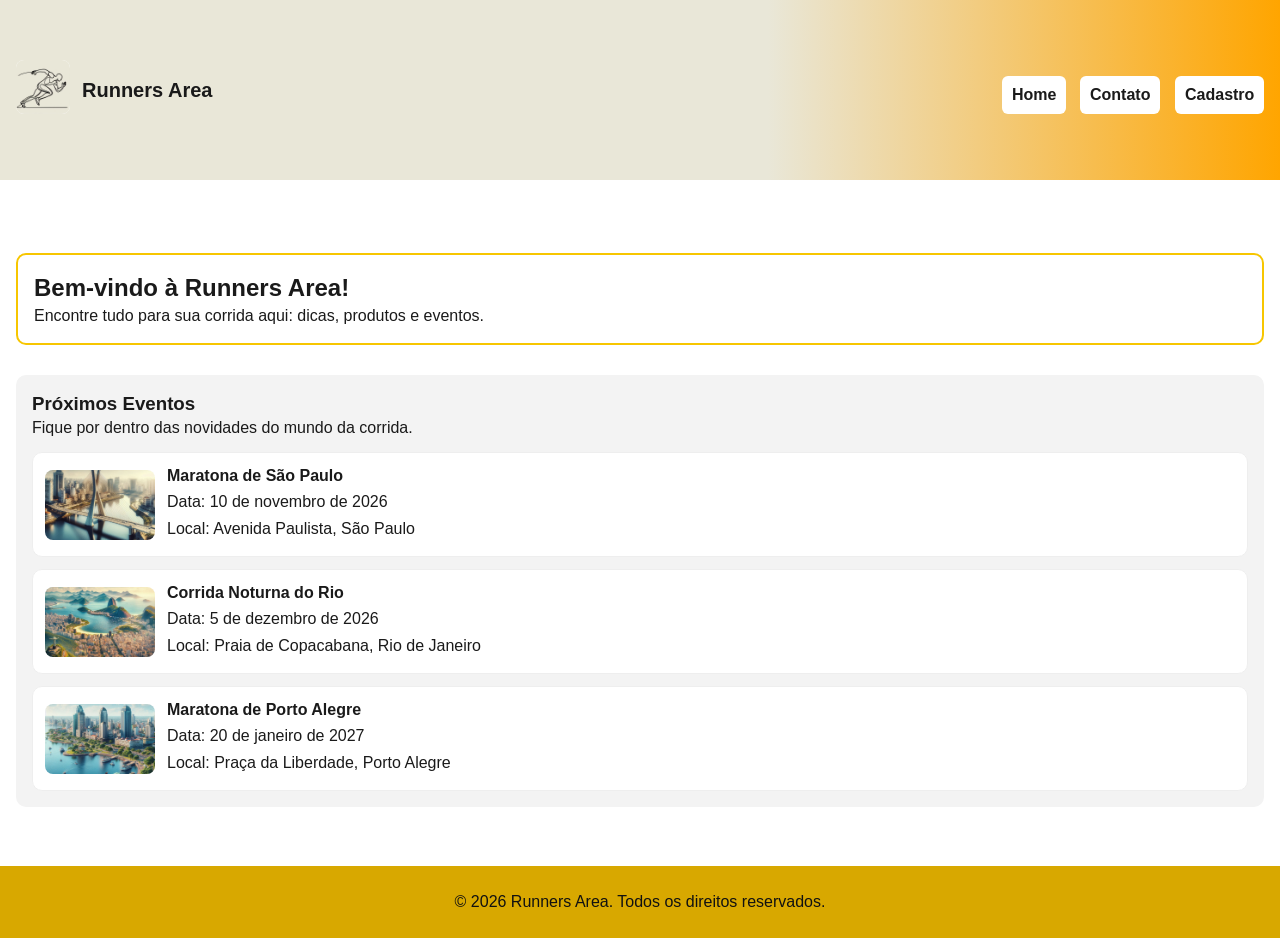
<file: Atividade_CSS/index.html>
<!DOCTYPE html>
<html lang="pt-BR">

<head>
    <meta charset="UTF-8">
    <meta name="viewport" content="width=device-width, initial-scale=1.0">
    <link rel="stylesheet" href="style.css">
    <title>Home | Runners Area</title>
</head>

<body>
    <header>
        <div id="logo">
            <a href="index.html"><img id="logo-img" src="images/logo.jpg" alt="logo"></a>
            <h1>Runners Area</h1>
        </div>

        <nav>
            <ul>
                <li><a href="index.html">Home</a></li>
                <li><a href="pages/contato.html">Contato</a></li>
                <li><a href="pages/cadastro.html">Cadastro</a></li>
            </ul>
        </nav>
    </header>

    <main>
        <div id="header-main">
            <h2>Bem-vindo à Runners Area!</h2>
            <p>Encontre tudo para sua corrida aqui: dicas, produtos e eventos.</p>
        </div>

        <section id="proximos-eventos">
            <h3>Próximos Eventos</h3>
            <p>Fique por dentro das novidades do mundo da corrida.</p>

            <article class="evento">
                <img src="images/sp.jpg" alt="Maratona de São Paulo">
                <div class="dados-evento">
                    <h4>Maratona de São Paulo</h4>
                    <p class="data">Data: 10 de novembro de 2026</p>
                    <p class="local">Local: Avenida Paulista, São Paulo</p>
                </div>
            </article>

            <article class="evento">
                <img src="images/rj.jpg" alt="Corrida Noturna do Rio">
                <div class="dados-evento">
                    <h4>Corrida Noturna do Rio</h4>
                    <p class="data">Data: 5 de dezembro de 2026</p>
                    <p class="local">Local: Praia de Copacabana, Rio de Janeiro</p>
                </div>
            </article>

            <article class="evento">
                <img src="images/rs.jpg" alt="Meia Maratona de Porto Alegre">
                <div class="dados-evento">
                    <h4>Maratona de Porto Alegre</h4>
                    <p class="data">Data: 20 de janeiro de 2027</p>
                    <p class="local">Local: Praça da Liberdade, Porto Alegre</p>
                </div>
            </article>
        </section>
    </main>

    <footer>
        <p>&copy; 2026 Runners Area. Todos os direitos reservados.</p>
    </footer>
</body>

</html>
</file>
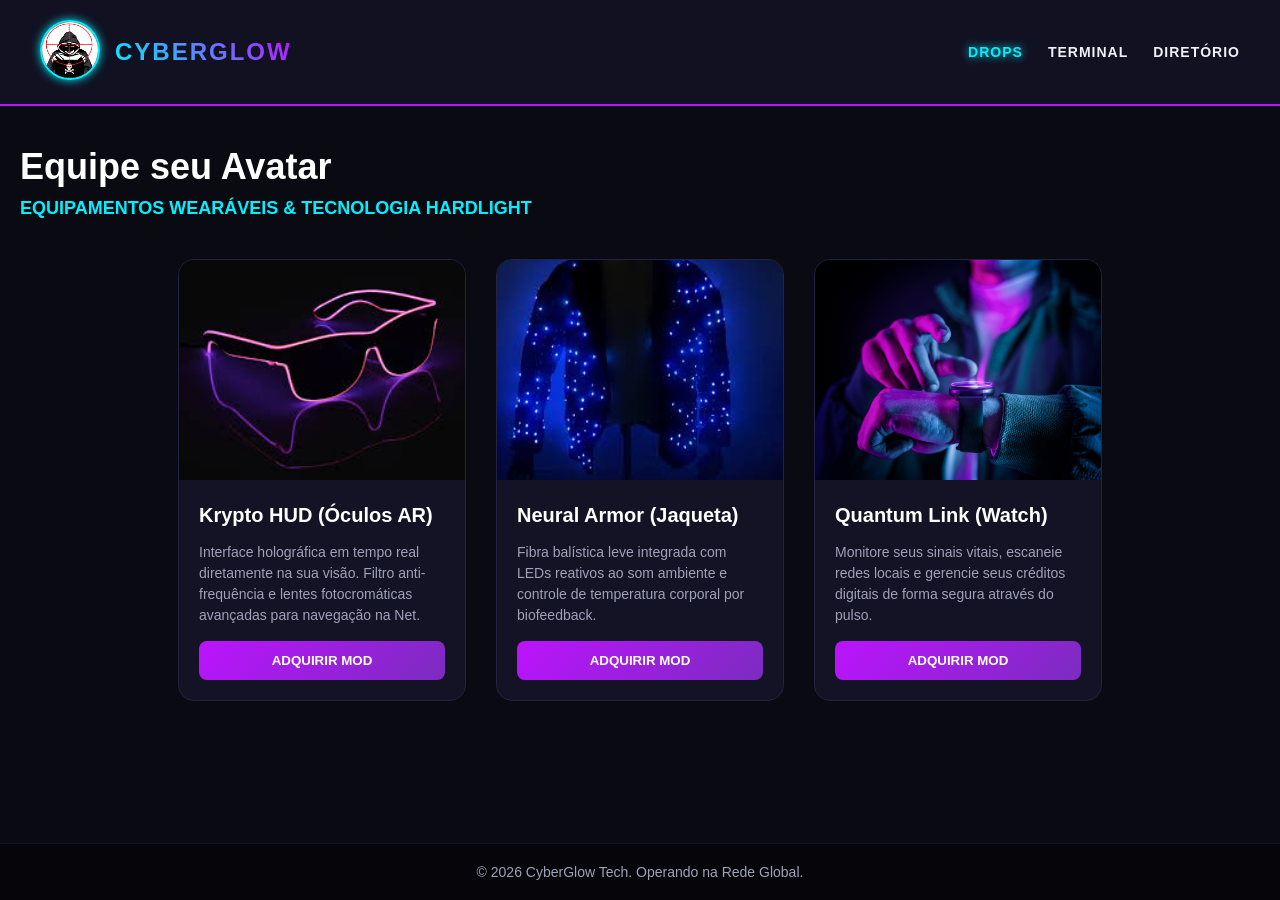
<file: BootStrap/index.html>
<!DOCTYPE html>
<html lang="pt-BR">
<head>
    <meta charset="UTF-8">
    <meta name="viewport" content="width=device-width, initial-scale=1.0">
    <link rel="stylesheet" href="style.css">
    <title>CyberGlow Tech</title>
</head>
<body>
    <header>
        <div id="logo">
            <a href="index.html"><img id="logo-img" src="fotos/logo_cyber.png" alt="CyberGlow Logo"></a>
            <h1>CyberGlow</h1>
        </div>
        <nav class="navbar">
            <div class="navbar-nav">
                <a class="nav-link active" href="index.html">Drops</a>
                <a class="nav-link" href="pages/Contato.html">Terminal</a>
                <a class="nav-link" href="pages/Sobre.html">Diretório</a>
            </div>
        </nav>
    </header>

    <main>
        <div id="header-main">
            <h2>Equipe seu Avatar</h2>
            <h3>Equipamentos Wearáveis & Tecnologia Hardlight</h3>
        </div>

        <section class="container">
            <article class="card">
                <img class="card-img-top" src="fotos/oculos_neon.jpg" alt="Óculos VR">
                <div class="card-body">
                    <h4 class="card-title">Krypto HUD (Óculos AR)</h4>
                    <p class="card-text">Interface holográfica em tempo real diretamente na sua visão. Filtro anti-frequência e lentes fotocromáticas avançadas para navegação na Net.</p>
                    <a href="produtos/oculos.html"><button>Adquirir Mod</button></a>
                </div>
            </article>

            <article class="card">
                <img class="card-img-top" src="fotos/jaqueta_led.jpg" alt="Jaqueta Techwear">
                <div class="card-body">
                    <h4 class="card-title">Neural Armor (Jaqueta)</h4>
                    <p class="card-text">Fibra balística leve integrada com LEDs reativos ao som ambiente e controle de temperatura corporal por biofeedback.</p>
                    <a href="produtos/jaqueta.html"><button>Adquirir Mod</button></a>
                </div>
            </article>

            <article class="card">
                <img class="card-img-top" src="fotos/cyber_watch.jpg" alt="Relógio Cyber">
                <div class="card-body">
                    <h4 class="card-title">Quantum Link (Watch)</h4>
                    <p class="card-text">Monitore seus sinais vitais, escaneie redes locais e gerencie seus créditos digitais de forma segura através do pulso.</p>
                    <a href="produtos/cyber.html"><button>Adquirir Mod</button></a>
                </div>
            </article>
        </section>
    </main>

    <footer>
        <p>&copy; 2026 CyberGlow Tech. Operando na Rede Global.</p>
    </footer>
</body>
</html>
</file>
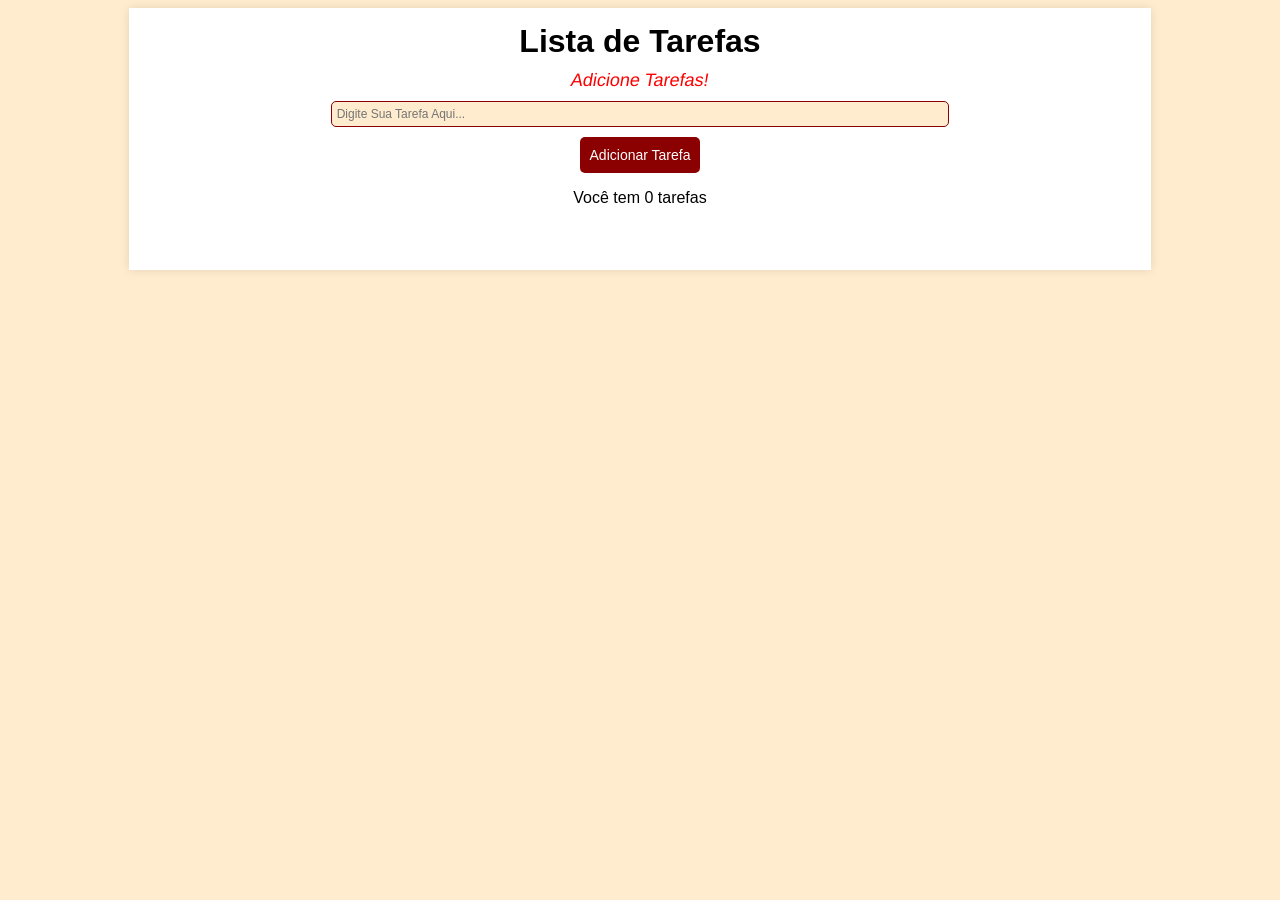
<file: ListaTarefas/index.html>
<!DOCTYPE html>
<html lang="pt-BR">

<head>
    <meta charset="UTF-8">
    <meta name="viewport" content="width=device-width, initial-scale=1.0">
    <link rel="stylesheet" href="style.css">
    <title>Página inicial</title>
</head>

<body>
    <div class="container">
        <h1>Lista de Tarefas</h1>
        <div class="saudacao" id="mensagem_saudacao">Adicione Tarefas!</div>

        <input type="text" id="nova_tarefa" placeholder="Digite Sua Tarefa Aqui...">

        <button onclick="adicionartarefa()">Adicionar Tarefa</button>
        
        <p id="contador">Você tem 0 tarefas</p>

        <p id="mensagem"></p>

        <ul id="lista_tarefas"></ul>
    </div>

    <script src="script.js"></script>
</body>

</html>
</file>
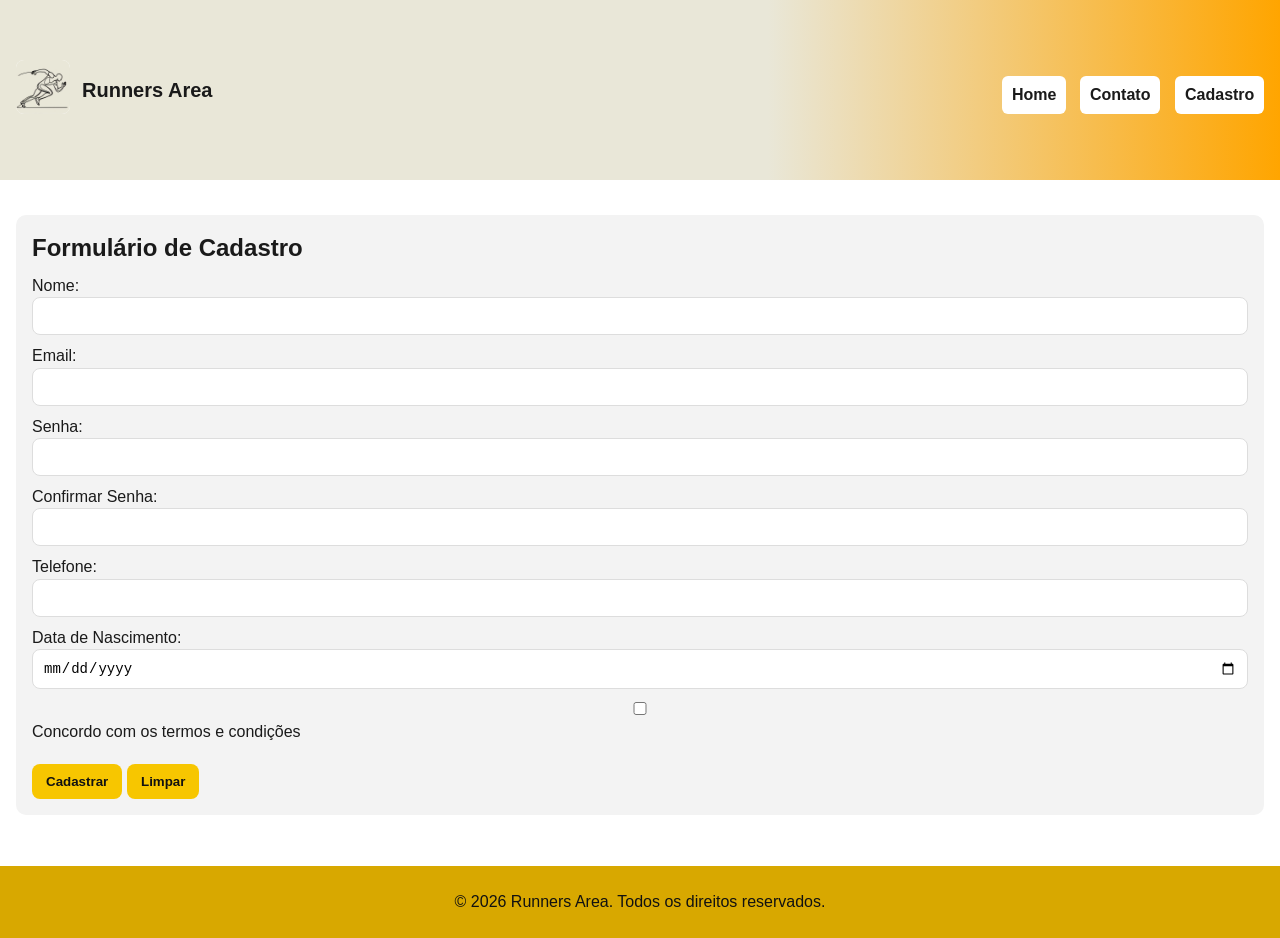
<file: Atividade_CSS/pages/cadastro.html>
<!DOCTYPE html>
<html lang="en">
<head>
    <meta charset="UTF-8">
    <meta name="viewport" content="width=device-width, initial-scale=1.0">
    <link rel="stylesheet" href="../style.css">

    <title>Cadastro</title>
</head>
<body>

    <header>
        <div id="logo">
            <a href="../index.html"><img id="logo-img" src="../images/logo.jpg" alt="logo"></a>
            <h1>Runners Area</h1>
        </div>
        
        <nav>
            <ul>
                <li><a href="../index.html">Home</a></li>
                <li><a href="contato.html">Contato</a></li>
                <li><a href="cadastro.html">Cadastro</a></li>
            </ul>
        </nav>
    </header>

    <main>
        <section>
            <h2>Formulário de Cadastro</h2>
            <form>
                <div>
                    <label for="nome">Nome:</label>
                    <input type="text" id="nome" name="nome" required>
                </div>

                <div>
                    <label for="email">Email:</label>
                    <input type="email" id="email" name="email" required>
                </div>

                <div>
                    <label for="senha">Senha:</label>
                    <input type="password" id="senha" name="senha" required>
                </div>

                <div>
                    <label for="confirmar-senha">Confirmar Senha:</label>
                    <input type="password" id="confirmar-senha" name="confirmar-senha" required>
                </div>

                <div>
                    <label for="telefone">Telefone:</label>
                    <input type="tel" id="telefone" name="telefone">
                </div>

                <div>
                    <label for="data-nascimento">Data de Nascimento:</label>
                    <input type="date" id="data-nascimento" name="data-nascimento">
                </div>

                <div>
                    <label>
                        <input type="checkbox" name="termos" required>
                        Concordo com os termos e condições
                    </label>
                </div>

                <button type="submit">Cadastrar</button>
                <button type="reset">Limpar</button>
            </form>
        </section>
        
    </main>

    <footer>
        <p>&copy; 2026 Runners Area. Todos os direitos reservados.</p>
    </footer>
</body>
</html>
</file>
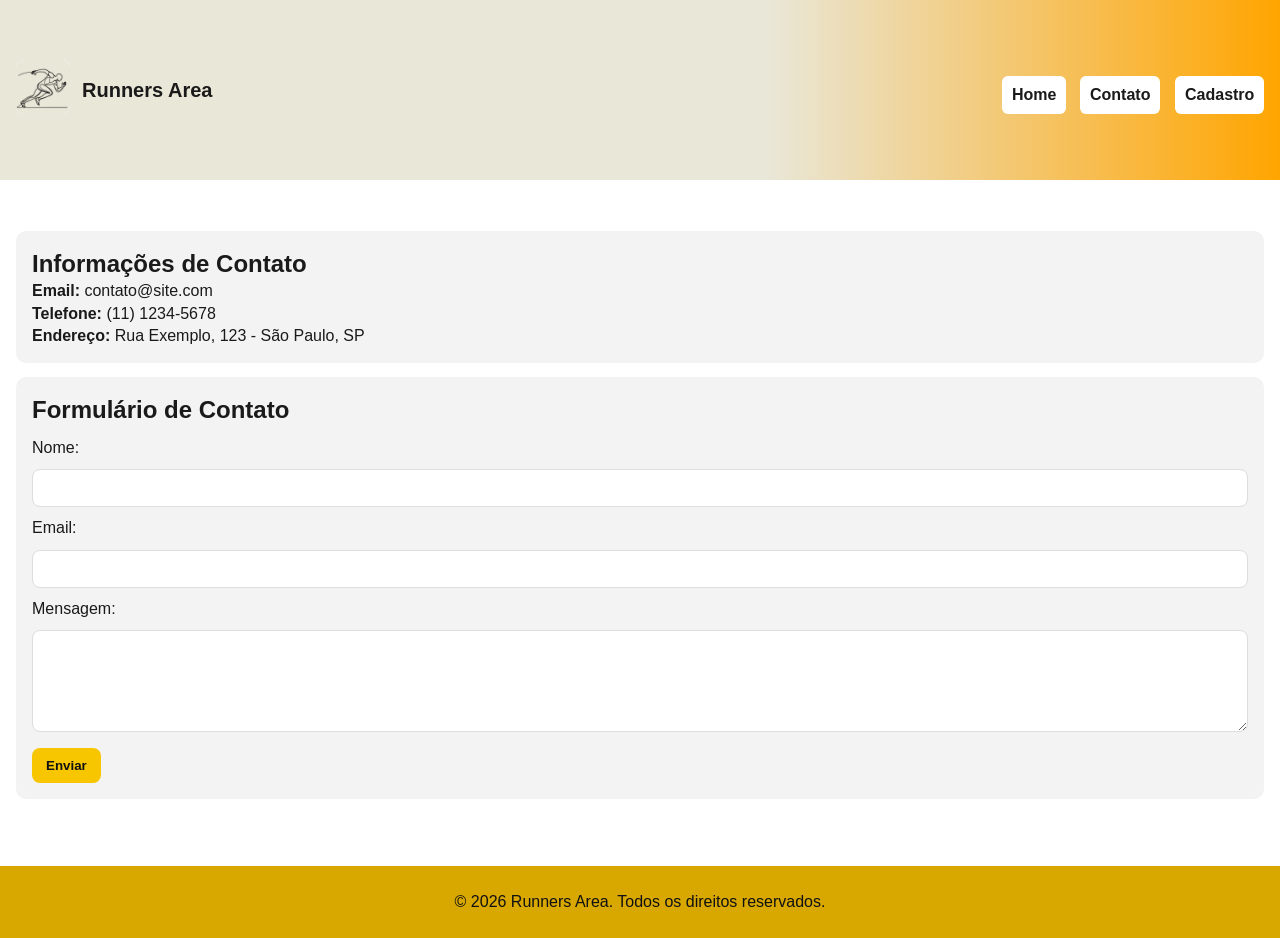
<file: Atividade_CSS/pages/contato.html>
<!DOCTYPE html>
<html lang="en">

<head>
    <meta charset="UTF-8">
    <meta name="viewport" content="width=device-width, initial-scale=1.0">
    <link rel="stylesheet" href="../style.css">
    <title>Contato</title>
</head>

<body>

    <header>
        <div id="logo">
            <a href="../index.html"><img id="logo-img" src="../images/logo.jpg" alt="logo"></a>
            <h1>Runners Area</h1>
        </div>

        <nav>
            <ul>
                <li><a href="../index.html">Home</a></li>
                <li><a href="contato.html">Contato</a></li>
                <li><a href="cadastro.html">Cadastro</a></li>
            </ul>
        </nav>
    </header>

    <main>
        <section>
            <h2>Informações de Contato</h2>
            <p><strong>Email:</strong> contato@site.com</p>
            <p><strong>Telefone:</strong> (11) 1234-5678</p>
            <p><strong>Endereço:</strong> Rua Exemplo, 123 - São Paulo, SP</p>
        </section>

        <section>
            <h2>Formulário de Contato</h2>
            <form>
                <label for="nome">Nome:</label>
                <input type="text" id="nome" name="nome" required>

                <label for="email">Email:</label>
                <input type="email" id="email" name="email" required>

                <label for="mensagem">Mensagem:</label>
                <textarea id="mensagem" name="mensagem" rows="5" required></textarea>

                <button type="submit">Enviar</button>
            </form>
        </section>
    </main>

    <footer>
        <p>&copy; 2026 Runners Area. Todos os direitos reservados.</p>
    </footer>

</body>

</html>
</file>
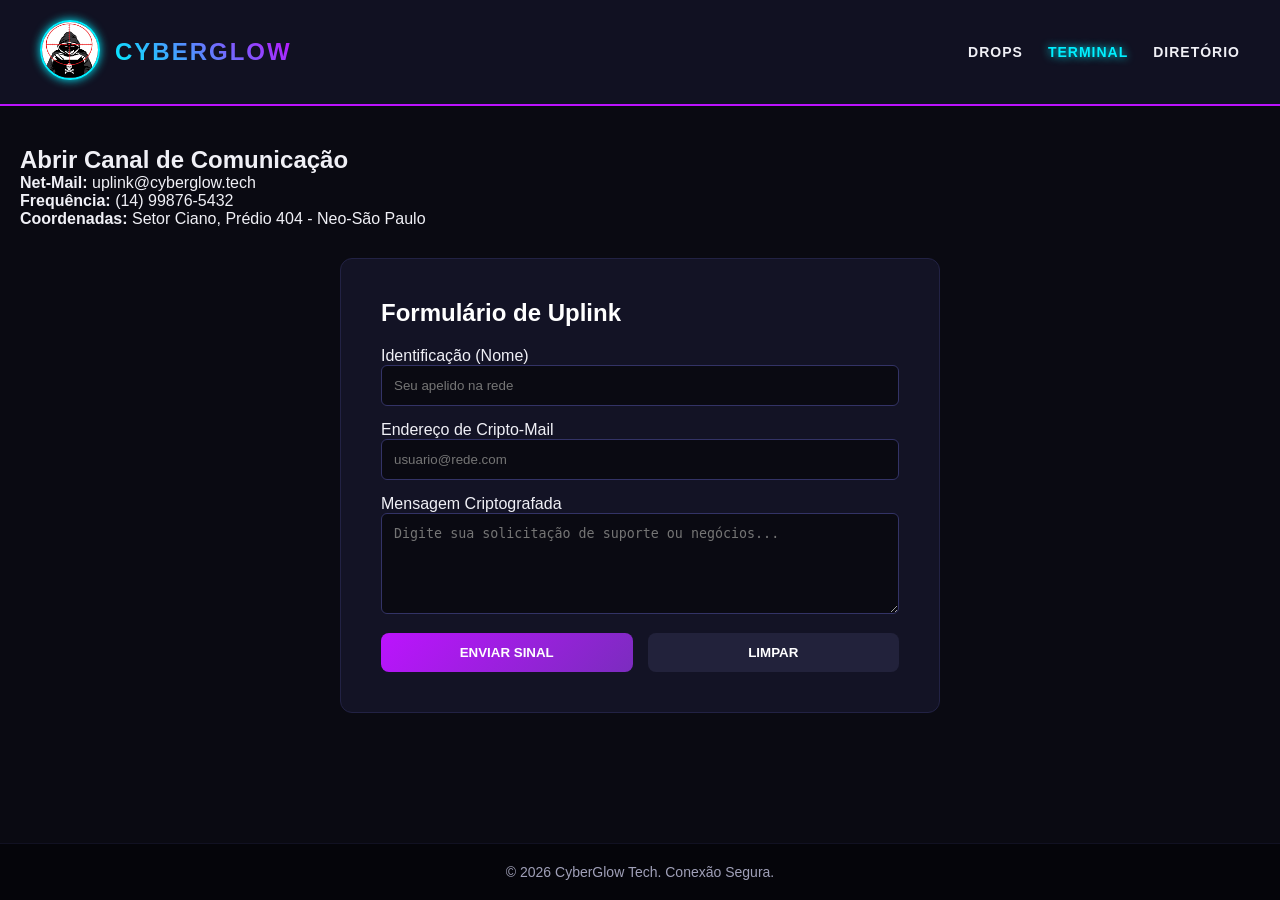
<file: BootStrap/pages/Contato.html>
<!DOCTYPE html>
<html lang="pt-BR">
<head>
    <meta charset="UTF-8">
    <meta name="viewport" content="width=device-width, initial-scale=1.0">
    <link rel="stylesheet" href="../style.css">
    <title>Terminal - Contato</title>
</head>
<body>
    <header>
        <div id="logo">
            <a href="../index.html"><img id="logo-img" src="../fotos/logo_cyber.png" alt="CyberGlow Logo"></a>
            <h1>CyberGlow</h1>
        </div>
        <nav class="navbar">
            <div class="navbar-nav">
                <a class="nav-link" href="../index.html">Drops</a>
                <a class="nav-link active" href="Contato.html">Terminal</a>
                <a class="nav-link" href="Sobre.html">Diretório</a>
            </div>
        </nav>
    </header>

    <main>
        <section style="margin-bottom: 30px;">
            <h2>Abrir Canal de Comunicação</h2>
            <p><strong>Net-Mail:</strong> uplink@cyberglow.tech</p>
            <p><strong>Frequência:</strong> (14) 99876-5432</p>
            <p><strong>Coordenadas:</strong> Setor Ciano, Prédio 404 - Neo-São Paulo</p>
        </section>

        <section id="Contato">
            <h2>Formulário de Uplink</h2>
            <form>
                <div>
                    <label class="form-label">Identificação (Nome)</label>
                    <input type="text" class="form-control" placeholder="Seu apelido na rede">
                </div>
                <div>
                    <label class="form-label">Endereço de Cripto-Mail</label>
                    <input type="email" class="form-control" placeholder="usuario@rede.com">
                </div>
                <div>
                    <label class="form-label">Mensagem Criptografada</label>
                    <textarea rows="5" class="form-control" placeholder="Digite sua solicitação de suporte ou negócios..."></textarea>
                </div>
                <div style="display: flex; gap: 15px;">
                    <button type="submit">Enviar Sinal</button>
                    <button type="reset" style="background: #22223b;">Limpar</button>
                </div>
            </form>
        </section>
    </main>

    <footer>
        <p>&copy; 2026 CyberGlow Tech. Conexão Segura.</p>
    </footer>
</body>
</html>
</file>
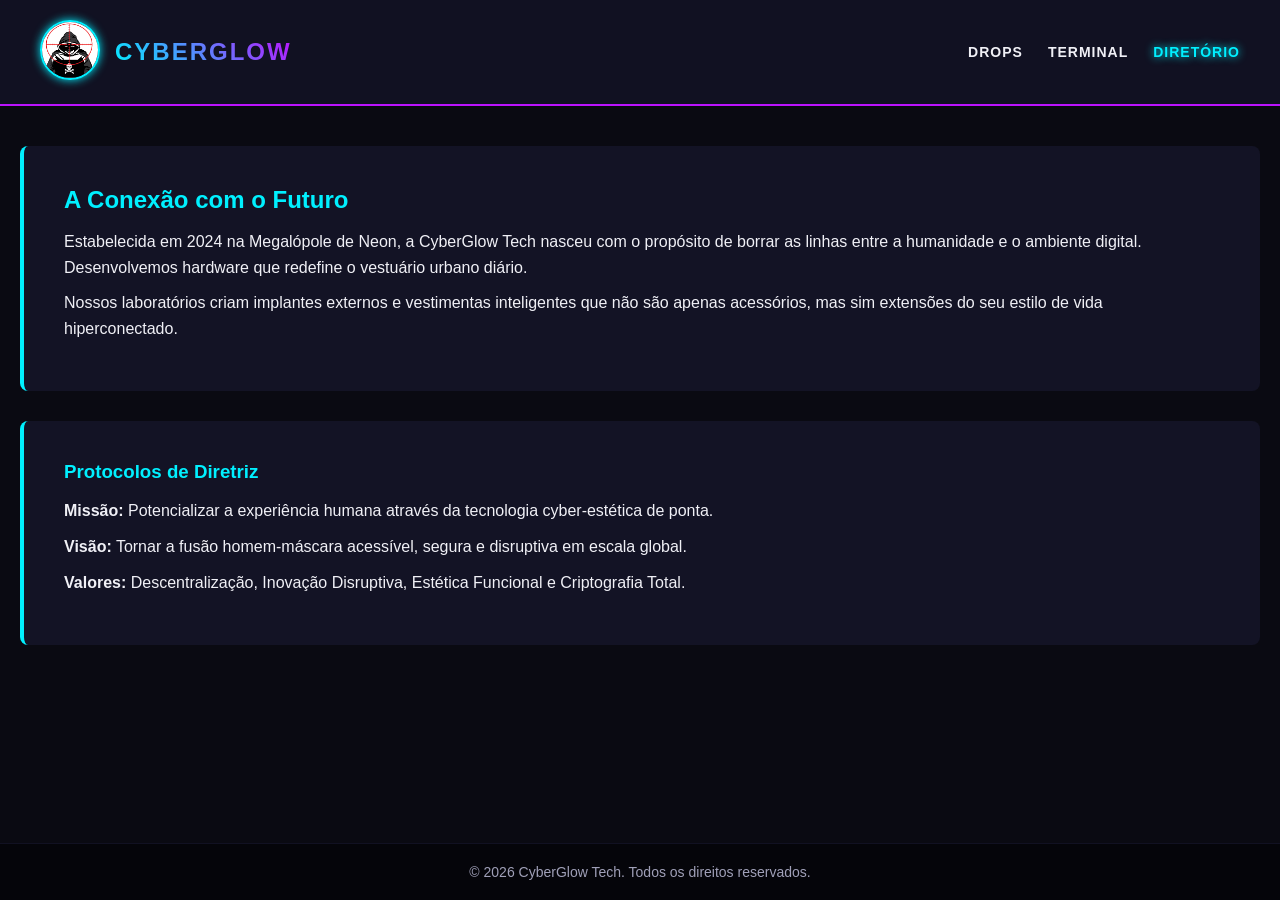
<file: BootStrap/pages/Sobre.html>
<!DOCTYPE html>
<html lang="pt-BR">
<head>
    <meta charset="UTF-8">
    <meta name="viewport" content="width=device-width, initial-scale=1.0">
    <link rel="stylesheet" href="../style.css">
    <title>Diretório - Sobre Nós</title>
</head>
<body>
    <header>
        <div id="logo">
            <a href="../index.html"><img id="logo-img" src="../fotos/logo_cyber.png" alt="CyberGlow Logo"></a>
            <h1>CyberGlow</h1>
        </div>
        <nav class="navbar">
            <div class="navbar-nav">
                <a class="nav-link" href="../index.html">Drops</a>
                <a class="nav-link" href="Contato.html">Terminal</a>
                <a class="nav-link active" href="Sobre.html">Diretório</a>
            </div>
        </nav>
    </header>

    <main>
        <section id="Sobre">
            <h2>A Conexão com o Futuro</h2>
            <p>Estabelecida em 2024 na Megalópole de Neon, a CyberGlow Tech nasceu com o propósito de borrar as linhas entre a humanidade e o ambiente digital. Desenvolvemos hardware que redefine o vestuário urbano diário.</p>
            <p>Nossos laboratórios criam implantes externos e vestimentas inteligentes que não são apenas acessórios, mas sim extensões do seu estilo de vida hiperconectado.</p>  
        </section>

        <section id="Sobre">   
            <h3>Protocolos de Diretriz</h3>
            <p><strong>Missão:</strong> Potencializar a experiência humana através da tecnologia cyber-estética de ponta.</p> 
            <p><strong>Visão:</strong> Tornar a fusão homem-máscara acessível, segura e disruptiva em escala global.</p> 
            <p><strong>Valores:</strong> Descentralização, Inovação Disruptiva, Estética Funcional e Criptografia Total.</p>
        </section>
    </main>

    <footer>
        <p>&copy; 2026 CyberGlow Tech. Todos os direitos reservados.</p>
    </footer>
</body>
</html>
</file>
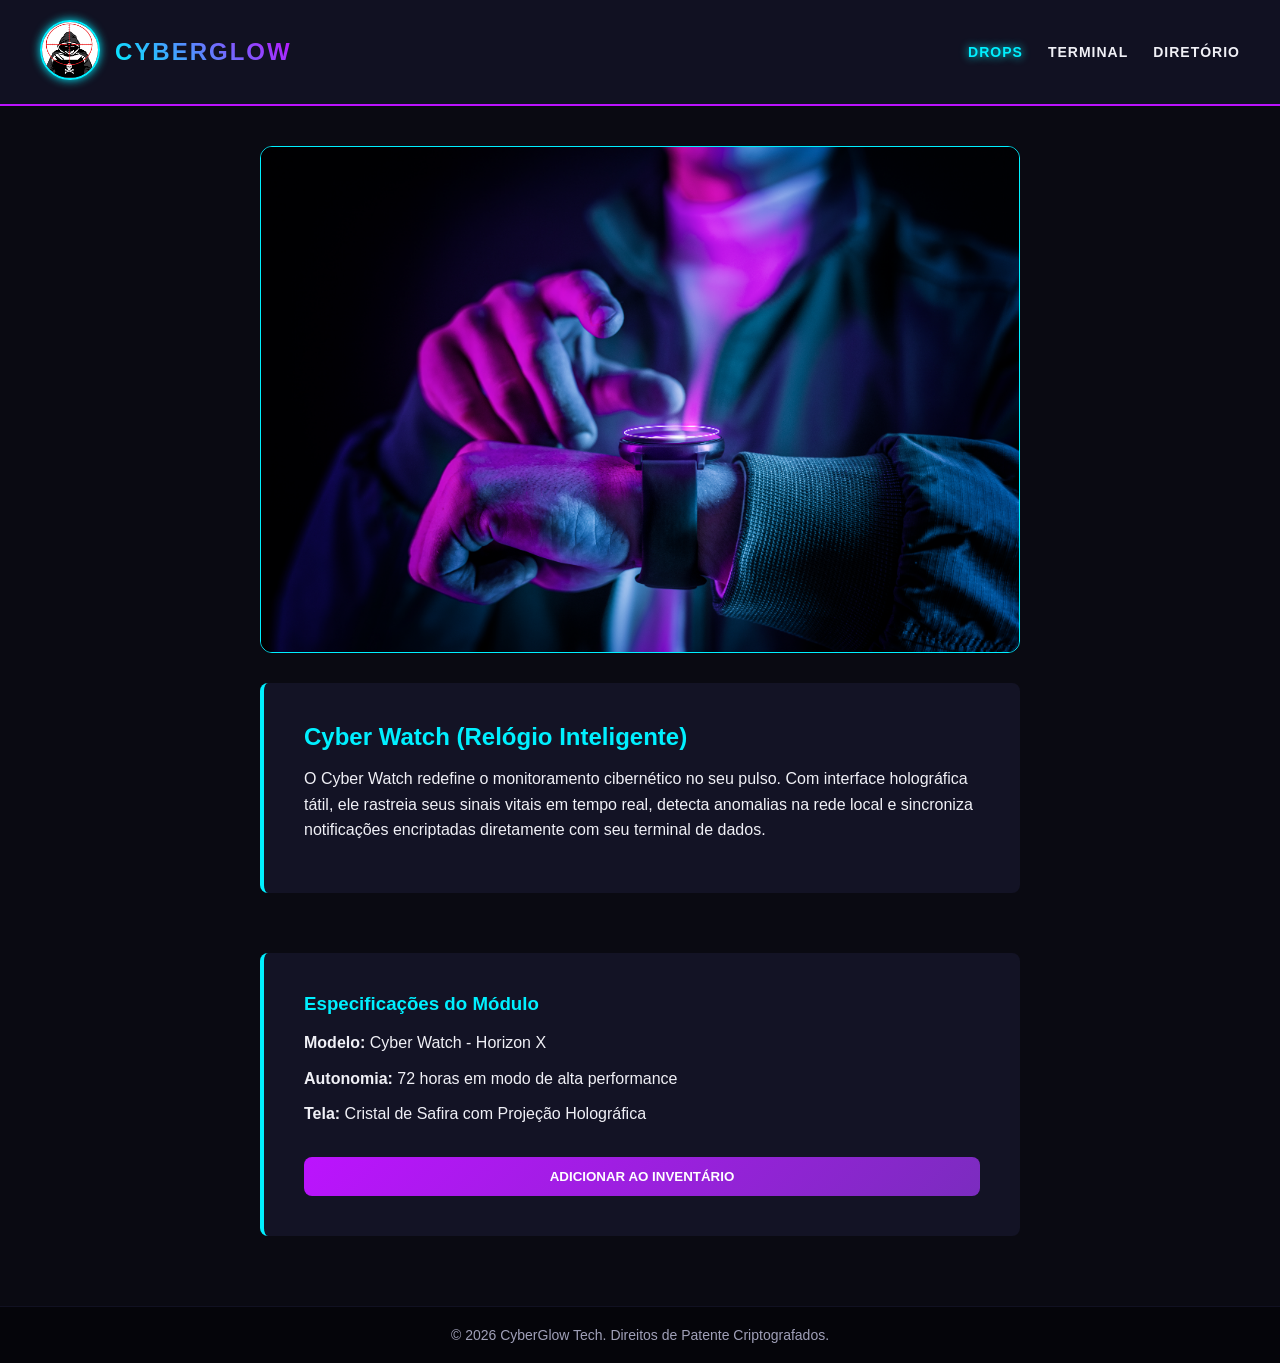
<file: BootStrap/produtos/cyber.html>
<!DOCTYPE html>
<html lang="pt-BR">
<head>
    <meta charset="UTF-8">
    <meta name="viewport" content="width=device-width, initial-scale=1.0">
    <link rel="stylesheet" href="../style.css">
    <title>Cyber Watch - CyberGlow</title>
</head>
<body>
    <header>
        <div id="logo">
            <a href="../index.html"><img id="logo-img" src="../fotos/logo_cyber.png" alt="CyberGlow Logo"></a>
            <h1>CyberGlow</h1>
        </div>
        <nav class="navbar">
            <div class="navbar-nav">
                <a class="nav-link active" href="../index.html">Drops</a>
                <a class="nav-link" href="../pages/Contato.html">Terminal</a>
                <a class="nav-link" href="../pages/Sobre.html">Diretório</a>
            </div>
        </nav>
    </header>

    <main style="max-width: 800px; margin: 0 auto; display: flex; flex-direction: column; gap: 30px; align-items: center;">
        <img src="../fotos/cyber_watch.jpg" alt="Cyber Watch" style="max-width: 100%; border-radius: 12px; border: 1px solid var(--cor-neon-ciano);">

        <section id="Sobre">
            <h2>Cyber Watch (Relógio Inteligente)</h2>
            <p>O Cyber Watch redefine o monitoramento cibernético no seu pulso. Com interface holográfica tátil, ele rastreia seus sinais vitais em tempo real, detecta anomalias na rede local e sincroniza notificações encriptadas diretamente com seu terminal de dados.</p>
        </section>

        <section id="Sobre" style="width: 100%;">
            <h3>Especificações do Módulo</h3>
            <p><strong>Modelo:</strong> Cyber Watch - Horizon X</p>
            <p><strong>Autonomia:</strong> 72 horas em modo de alta performance</p>
            <p><strong>Tela:</strong> Cristal de Safira com Projeção Holográfica</p>
            <button class="botão" style="margin-top: 20px;">Adicionar ao Inventário</button>
        </section>
    </main>

    <footer>
        <p>&copy; 2026 CyberGlow Tech. Direitos de Patente Criptografados.</p>
    </footer>
</body>
</html>
</file>
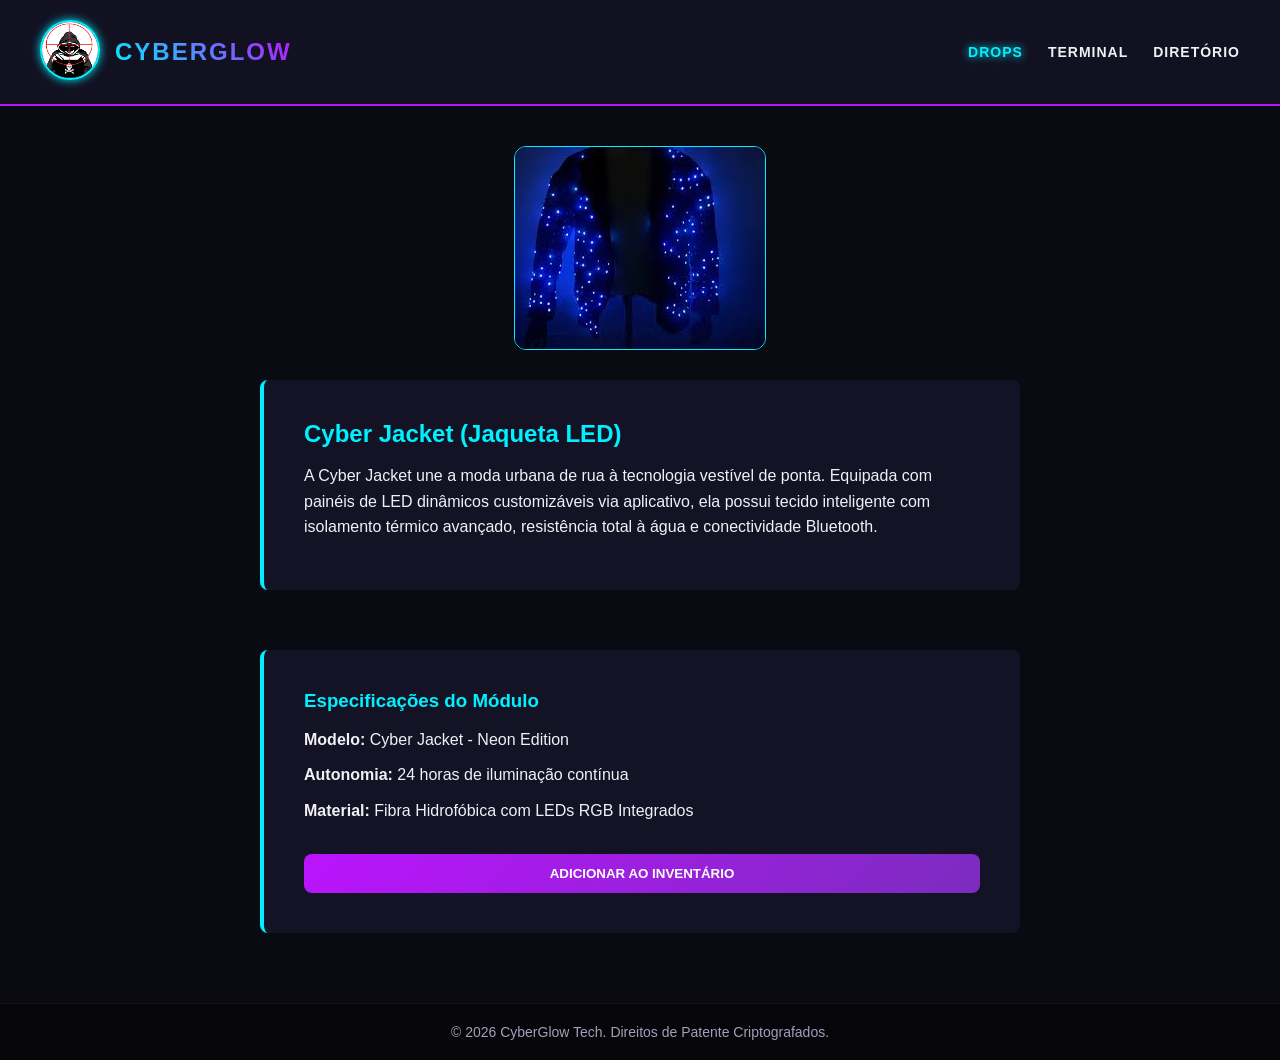
<file: BootStrap/produtos/jaqueta.html>
<!DOCTYPE html>
<html lang="pt-BR">
<head>
    <meta charset="UTF-8">
    <meta name="viewport" content="width=device-width, initial-scale=1.0">
    <link rel="stylesheet" href="../style.css">
    <title>Cyber Jacket - CyberGlow</title>
</head>
<body>
    <header>
        <div id="logo">
            <a href="../index.html"><img id="logo-img" src="../fotos/logo_cyber.png" alt="CyberGlow Logo"></a>
            <h1>CyberGlow</h1>
        </div>
        <nav class="navbar">
            <div class="navbar-nav">
                <a class="nav-link active" href="../index.html">Drops</a>
                <a class="nav-link" href="../pages/Contato.html">Terminal</a>
                <a class="nav-link" href="../pages/Sobre.html">Diretório</a>
            </div>
        </nav>
    </header>

    <main style="max-width: 800px; margin: 0 auto; display: flex; flex-direction: column; gap: 30px; align-items: center;">
        <img src="../fotos/jaqueta_led.jpg" alt="Cyber Jacket" style="max-width: 100%; border-radius: 12px; border: 1px solid var(--cor-neon-ciano);">

        <section id="Sobre">
            <h2>Cyber Jacket (Jaqueta LED)</h2>
            <p>A Cyber Jacket une a moda urbana de rua à tecnologia vestível de ponta. Equipada com painéis de LED dinâmicos customizáveis via aplicativo, ela possui tecido inteligente com isolamento térmico avançado, resistência total à água e conectividade Bluetooth.</p>
        </section>

        <section id="Sobre" style="width: 100%;">
            <h3>Especificações do Módulo</h3>
            <p><strong>Modelo:</strong> Cyber Jacket - Neon Edition</p>
            <p><strong>Autonomia:</strong> 24 horas de iluminação contínua</p>
            <p><strong>Material:</strong> Fibra Hidrofóbica com LEDs RGB Integrados</p>
            <button class="botão" style="margin-top: 20px;">Adicionar ao Inventário</button>
        </section>
    </main>

    <footer>
        <p>&copy; 2026 CyberGlow Tech. Direitos de Patente Criptografados.</p>
    </footer>
</body>
</html>
</file>
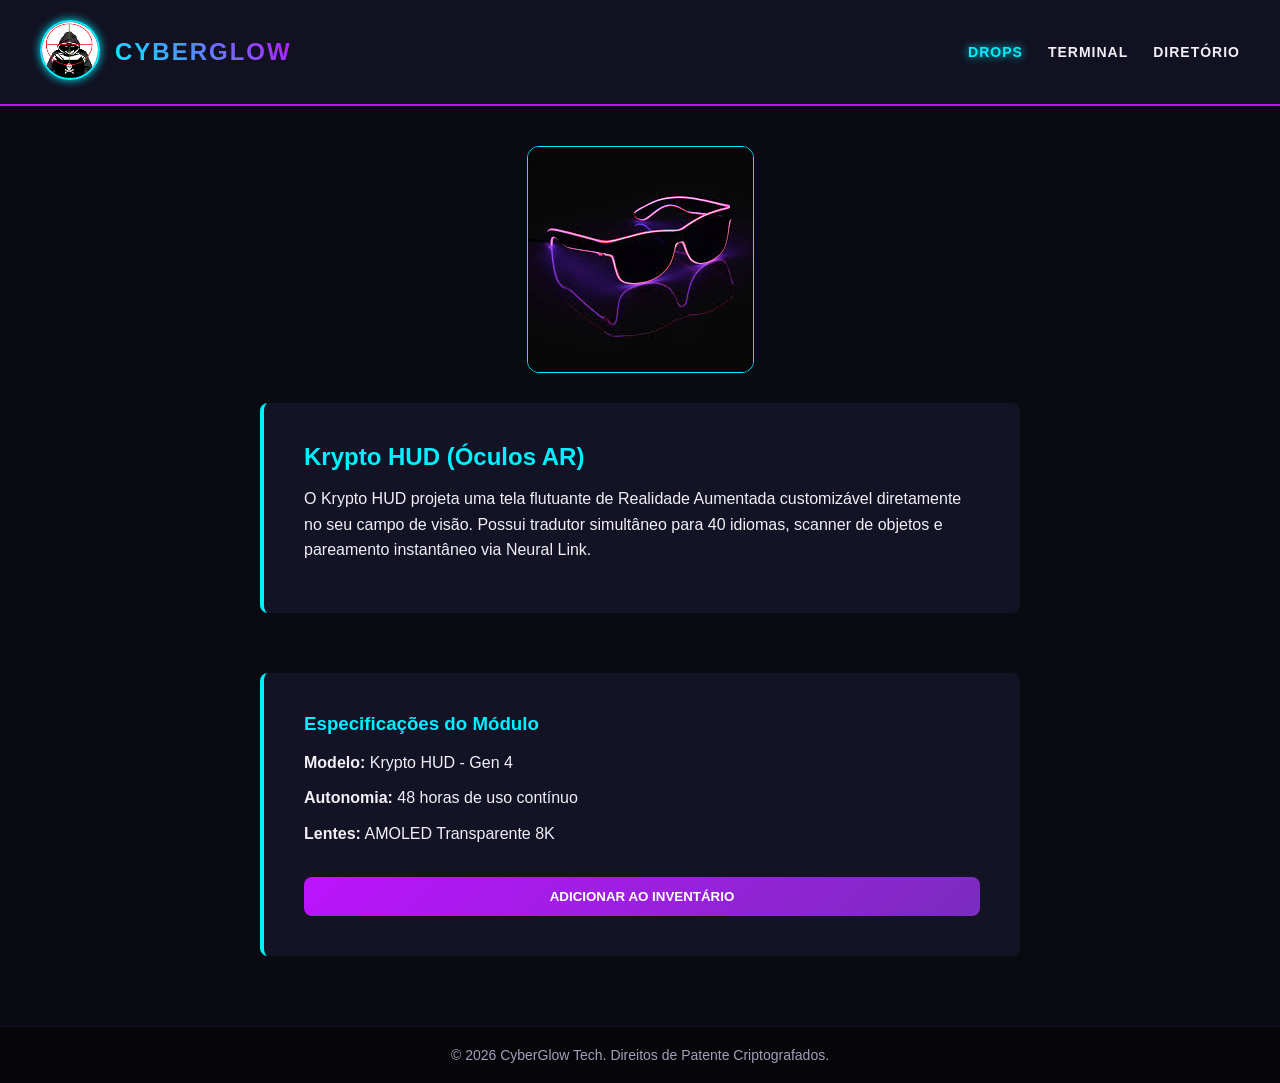
<file: BootStrap/produtos/oculos.html>
<!DOCTYPE html>
<html lang="pt-BR">
<head>
    <meta charset="UTF-8">
    <meta name="viewport" content="width=device-width, initial-scale=1.0">
    <link rel="stylesheet" href="../style.css">
    <title>Krypto HUD - CyberGlow</title>
</head>
<body>
    <header>
        <div id="logo">
            <a href="../index.html"><img id="logo-img" src="../fotos/logo_cyber.png" alt="CyberGlow Logo"></a>
            <h1>CyberGlow</h1>
        </div>
        <nav class="navbar">
            <div class="navbar-nav">
                <a class="nav-link active" href="../index.html">Drops</a>
                <a class="nav-link" href="../pages/Contato.html">Terminal</a>
                <a class="nav-link" href="../pages/Sobre.html">Diretório</a>
            </div>
        </nav>
    </header>

    <main style="max-width: 800px; margin: 0 auto; display: flex; flex-direction: column; gap: 30px; align-items: center;">
        <img src="../fotos/oculos_neon.jpg" alt="Krypto HUD" style="max-width: 100%; border-radius: 12px; border: 1px solid var(--cor-neon-ciano);">

        <section id="Sobre">
            <h2>Krypto HUD (Óculos AR)</h2>
            <p>O Krypto HUD projeta uma tela flutuante de Realidade Aumentada customizável diretamente no seu campo de visão. Possui tradutor simultâneo para 40 idiomas, scanner de objetos e pareamento instantâneo via Neural Link.</p>
        </section>

        <section id="Sobre" style="width: 100%;">
            <h3>Especificações do Módulo</h3>
            <p><strong>Modelo:</strong> Krypto HUD - Gen 4</p>
            <p><strong>Autonomia:</strong> 48 horas de uso contínuo</p>
            <p><strong>Lentes:</strong> AMOLED Transparente 8K</p>
            <button class="botão" style="margin-top: 20px;">Adicionar ao Inventário</button>
        </section>
    </main>

    <footer>
        <p>&copy; 2026 CyberGlow Tech. Direitos de Patente Criptografados.</p>
    </footer>
</body>
</html>
</file>
<file: Atividade_CSS/style.css>
:root{
  --amarelo:#f7c600;
  --amarelo-escuro:#d8a800;
  --branco:#ffffff;
  --texto:#1a1a1a;
  --cinza-claro:#f3f3f3;
  --altura-header:20vh;
  --altura-footer:8vh;
  --max-logo-h:80px;
  --min-logo-h:40px;
}

*{
  box-sizing:border-box;
  margin:0;
  padding:0;
}

html,body{
  height:100%;
}

body{
  font-family:Arial, Helvetica, sans-serif;
  background:var(--branco);
  color:var(--texto);
  line-height:1.4;
}

a{
  color:inherit;
  text-decoration:none;
}

header{
  background:linear-gradient(90deg,#e9e7d8,#e9e7d8 60%,orange);
  padding:14px 16px;
  display:flex;
  align-items:center;
  justify-content:space-between;
  width:100%;
  height:var(--altura-header);
}

#logo{
  display:flex;
  align-items:center;
  gap:12px;
  flex:0 0 auto;
}

#logo-img{
  height:6vh;
  max-height:var(--max-logo-h);
  min-height:var(--min-logo-h);
  width:auto;
  object-fit:contain;
  border-radius:8px;
  background:var(--branco);
  transition:transform 1s ease;
  transform:rotate(0deg);
  will-change:transform;
}

#logo-img:hover{
  transform:rotate(360deg);
}

header h1{
  margin:0;
  font-size:20px;
}

nav ul{
  list-style:none;
  padding:0;
  margin:10px 0 0;
  display:flex;
  gap:14px;
  flex-wrap:wrap;
}

nav a{
  display:inline-block;
  padding:8px 10px;
  background:var(--branco);
  border-radius:6px;
  font-weight:600;
  transform-origin:center;
  transition:transform .35s ease, background-color .2s ease;
  will-change:transform;
}

nav a:hover{
  background:var(--cinza-claro);
  transform:scale(1.3);
  z-index:10;
}

main{
  max-width:1000px;
  margin:18px auto;
  padding:0 16px;
  width:100%;
  display:flex;
  flex-direction:column;
  align-items:center;
  justify-content:center;
  min-height:calc(100vh - var(--altura-header) - var(--altura-footer));
}

section{
  background:var(--cinza-claro);
  padding:16px;
  border-radius:10px;
  margin-bottom:14px;
  width:100%;
}

h2,h3,h4{
  margin-top:0;
}

#header-main{
  background:var(--branco);
  border:2px solid var(--amarelo);
  padding:16px;
  border-radius:10px;
  margin-top:30px;
  margin-bottom:30px;
  width:100%;
}

footer{
  background:var(--amarelo-escuro);
  padding:14px 16px;
  margin-top:20px;
  color:#111;
  height:var(--altura-footer);
  display:flex;
  align-items:center;
  justify-content:center;
}

footer p{
  margin:0;
  text-align:center;
  width:100%;
}

#proximos-eventos .evento{
  display:flex;
  gap:12px;
  align-items:center;
  background:var(--branco);
  border:1px solid #eee;
  border-radius:10px;
  padding:12px;
  margin-top:12px;
  transition:transform .3s ease, box-shadow .3s ease, background-color .3s ease, color .2s ease;
  will-change:transform;
}

#proximos-eventos .evento:hover{
  transform:translateY(-5px);
  background-color:var(--amarelo);
  color:#111;
  box-shadow:0 4px 12px rgba(0,0,0,0.3);
  z-index:5;
}

#proximos-eventos .evento img{
  width:110px;
  height:70px;
  object-fit:cover;
  border-radius:8px;
  flex:0 0 auto;
}

.dados-evento .data,
.dados-evento .local{
  margin:4px 0;
}

form>div,
form>label{
  display:block;
  margin:10px 0;
  width:100%;
}

input,textarea,select{
  width:100%;
  padding:10px;
  border:1px solid #ddd;
  border-radius:8px;
  background:var(--branco);
  font-size:14px;
}

input:focus, textarea:focus, select:focus, input:focus-visible, textarea:focus-visible, select:focus-visible{
  outline:none;
  border-color:orange;
  box-shadow:0 0 5px rgba(255,165,0,0.5);
}

button{
  border:none;
  background:var(--amarelo);
  color:#111;
  padding:10px 14px;
  border-radius:8px;
  font-weight:700;
  cursor:pointer;
  margin-top:10px;
  transition:transform .2s ease, background-color .2s ease;
  will-change:transform;
}

button[type="submit"]:hover{
  background-color:yellowgreen;
  transform:scale(1.01);
}

button[type="reset"]:hover{
  background-color:orange;
  transform:scale(1.01);
}

.card{
  border-radius:10px;
}

main, section, header, footer{
  width:100%;
  max-width:100%;
}

@media (max-width:480px){
  nav a{ padding:6px 8px; transform:scale(1); }
  #proximos-eventos .evento{ flex-direction:column; align-items:flex-start; }
  #proximos-eventos .evento img{ width:100%; height:auto; }
  header{ padding:10px; height:auto; align-items:flex-start; }
  main{ padding:12px; min-height:auto; }
}
</file>
<file: BootStrap/style.css>
:root {
    --bg-principal: #0a0a12;
    --bg-card: #131325;
    --cor-neon-roxo: #bc13fe;
    --cor-neon-ciano: #00f0ff;
    --texto-claro: #f0f0f6;
    --texto-mutado: #a0a0b8;
}

* {
    margin: 0;
    padding: 0;
    box-sizing: border-box;
}

body {
    display: flex;
    flex-direction: column;
    min-height: 100vh;
    font-family: 'Segoe UI', Roboto, sans-serif;
    background: var(--bg-principal);
    color: var(--texto-claro);
}

header {
    display: flex;
    justify-content: space-between;
    align-items: center;
    background: #111122;
    padding: 20px 40px;
    border-bottom: 2px solid var(--cor-neon-roxo);
}

#logo {
    display: flex;
    align-items: center;
    gap: 15px;
}

#logo-img {
    width: 60px;
    height: 60px;
    border-radius: 50%;
    border: 2px solid var(--cor-neon-ciano);
    box-shadow: 0 0 10px var(--cor-neon-ciano);
}

h1 {
    font-size: 24px;
    text-transform: uppercase;
    letter-spacing: 2px;
    background: linear-gradient(45deg, var(--cor-neon-ciano), var(--cor-neon-roxo));
    -webkit-background-clip: text;
    -webkit-text-fill-color: transparent;
}

.navbar-nav {
    display: flex;
    gap: 25px;
}

.nav-link {
    color: var(--texto-claro);
    text-decoration: none;
    text-transform: uppercase;
    font-size: 14px;
    font-weight: bold;
    letter-spacing: 1px;
    transition: 0.3s;
}

.nav-link:hover, .nav-link.active {
    color: var(--cor-neon-ciano);
    text-shadow: 0 0 8px var(--cor-neon-ciano);
}

main {
    flex: 1;
    padding: 40px 20px;
}

#header-main h2 {
    font-size: 36px;
    margin-bottom: 10px;
    color: #fff;
}

#header-main h3 {
    font-size: 18px;
    color: var(--cor-neon-ciano);
    margin-bottom: 40px;
    text-transform: uppercase;
}

.container {
    display: flex;
    flex-wrap: wrap;
    justify-content: center;
    gap: 30px;
}

.card {
    background: var(--bg-card);
    width: 18rem;
    border: 1px solid #222244;
    border-radius: 16px;
    overflow: hidden;
    transition: 0.3s;
}

.card:hover {
    transform: translateY(-10px);
    border-color: var(--cor-neon-roxo);
    box-shadow: 0 10px 20px rgba(188, 19, 254, 0.2);
}

.card-img-top {
    width: 100%;
    height: 220px;
    object-fit: cover;
}

.card-body {
    padding: 20px;
    display: flex;
    flex-direction: column;
    gap: 15px;
}

.card-title {
    color: #fff;
    font-size: 20px;
}

.card-text, .Descrição {
    color: var(--texto-mutado);
    font-size: 14px;
    line-height: 1.5;
}

button, .botão {
    background: linear-gradient(135deg, var(--cor-neon-roxo), #7b2cbf);
    color: #fff;
    border: none;
    padding: 12px 24px;
    border-radius: 8px;
    font-weight: bold;
    text-transform: uppercase;
    cursor: pointer;
    transition: 0.3s;
    width: 100%;
}

button:hover, .botão:hover {
    box-shadow: 0 0 15px var(--cor-neon-roxo);
    transform: scale(1.02);
}

#Sobre {
    background: var(--bg-card);
    border-left: 4px solid var(--cor-neon-ciano);
    padding: 40px;
    margin-bottom: 30px;
    text-align: left;
    border-radius: 8px;
}

#Sobre h2, #Sobre h3 {
    color: var(--cor-neon-ciano);
    margin-bottom: 15px;
}

#Sobre p {
    color: var(--texto-claro);
    margin-bottom: 10px;
    line-height: 1.6;
}

#Contato {
    background: var(--bg-card);
    border: 1px solid #222244;
    padding: 40px;
    border-radius: 12px;
    max-width: 600px;
    margin: 0 auto;
}

#Contato h2 {
    margin-bottom: 20px;
    color: #fff;
}

#Contato form {
    display: flex;
    flex-direction: column;
    gap: 15px;
}

.form-control {
    background: #0a0a12;
    border: 1px solid #333366;
    padding: 12px;
    color: #fff;
    border-radius: 6px;
    width: 100%;
}

.form-control:focus {
    outline: none;
    border-color: var(--cor-neon-ciano);
}

footer {
    background: #05050a;
    padding: 20px;
    text-align: center;
    border-top: 1px solid #111122;
    color: var(--texto-mutado);
    font-size: 14px;
}

@media (max-width: 768px) {
    header {
        flex-direction: column;
        gap: 15px;
    }
    .navbar-nav {
        gap: 15px;
    }
}
</file>
<file: ListaTarefas/style.css>
body {
    background-color: blanchedalmond;
    font-family: Arial, sans-serif;
}

.container {
    width: 80%;
    margin: 0 auto;
    padding: 5px;
    display: flex;
    flex-direction: column;
    align-items: center;
    background-color: #fff;
    box-shadow: 0 0 10px rgba(0, 0, 0, 0.1);
    text-align: center;
}

.container h1 {
    margin: 10px;
}

.saudacao {
    font-size: 18px;
    color: red;
    transform: skew(-10deg);
}

button {
    padding: 10px;
    font-size: 14px;
    background-color: darkred;
    color: #fff;
    border: none;
    border-radius: 5px;
    cursor: pointer;
}

button:hover {
    background-color: red;
    transform: translateY(-3px);
    transition: 0.5s ease;
    box-shadow: 3px 9px 9px rgba(0, 0, 0, 0.2); 
}

#lista_tarefas {
    margin-top: 10px;
    color: darkred;
    width: 100%;
}

input[type="text"] {
    font-size: 12px;
    padding: 5px;
    margin: 10px;
    width: 60%;
    border: 1px solid darkred;
    background-color: blanchedalmond;
    border-radius: 5px;
}

ul {
    list-style-type: none;
    padding: 0;
    margin: 0;
}

li {
    padding: 5px;
    border-radius: 10px;
    background-color: blanchedalmond;
    font-size: 10px;
    margin: 5px;
    box-shadow: 1px 2px 2px rgba(0,0,0,0.5);

    display: flex;
    justify-content: space-between;
    align-items: center;
}

li button {
    background-color: red;
    color: white;
    border: none;
    padding: 5px 10px;
    cursor: pointer;
    border-radius: 5px;
}
</file>
